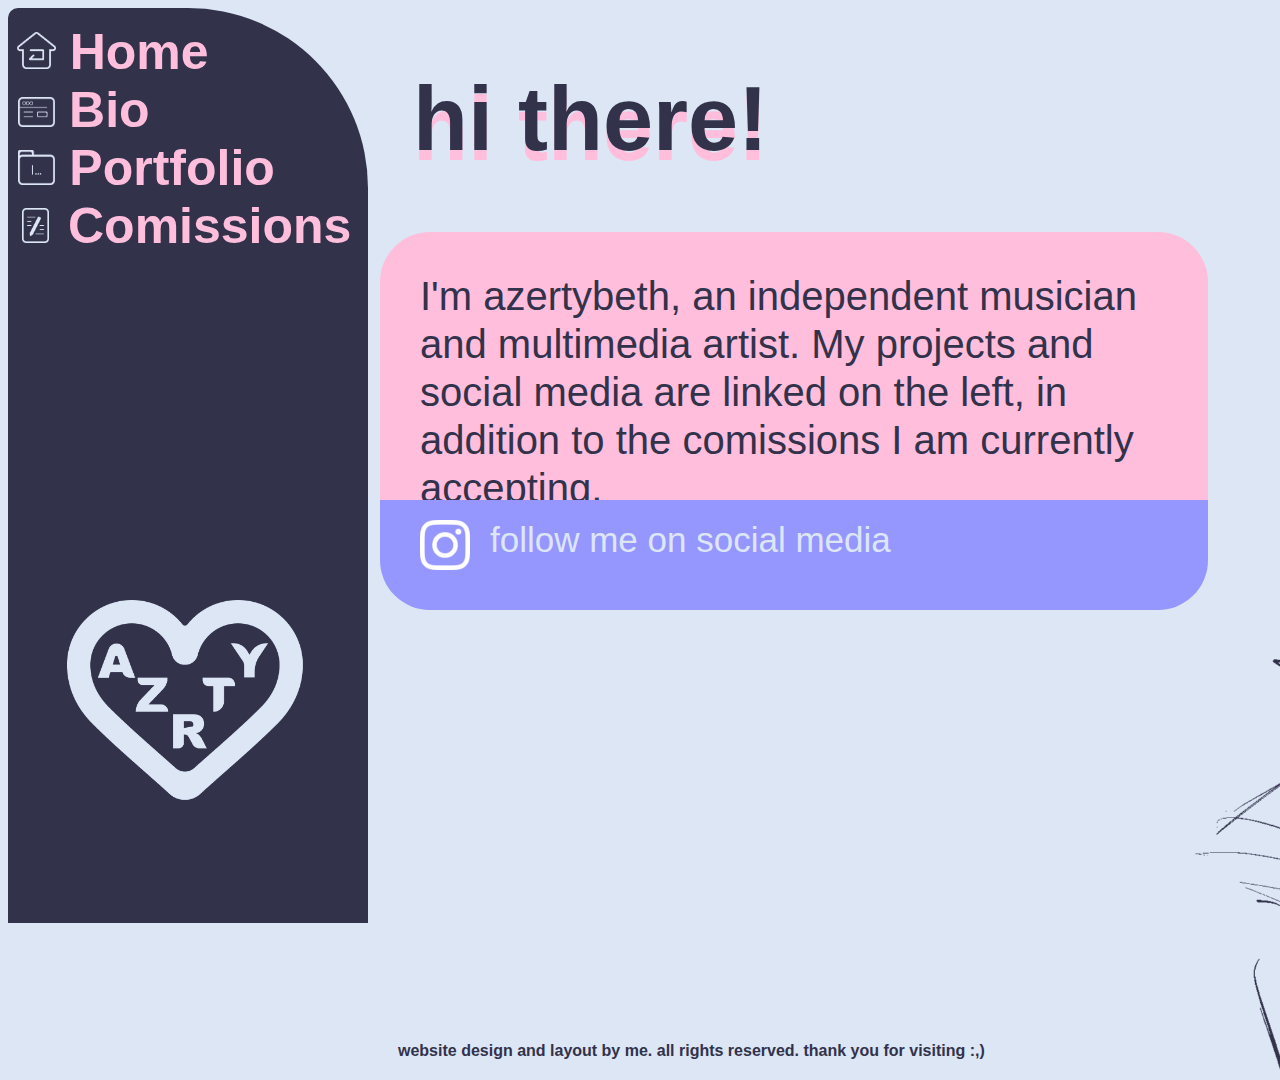
<file: index.html>
<!DOCTYPE html>
<html lang="en">
<meta charset="utf-8"/>
  <title>azertybeth</title>

  <!-- Side Bar -->
  <div class="sidebar">
    <a href="https://azertybeth.github.io/">
      <img class="nav_glyphs" id="home" src="Images/Home.png" style=height:37px>
      <span class="nav_text">Home</span>
    </a>
    <br>
    <a href="bio">
      <img class=nav_glyphs id=bio src="Images/Bio.png" style=height:30px>
      <span class=nav_text>Bio</span>
    </a>
    <br>
    <a href="portfolio">
      <img class=nav_glyphs id=portfolio src="Images/Port.png" style=height:35px>
      <span class=nav_text>Portfolio</span>
    </a>
    <br>
    <a href="commissions">
      <img class=nav_glyphs id=comms src="Images/Comms.png" style=height:35px>
      <span class=nav_text>Comissions</span>
    </a>
    <img id=logo src="Images/logo.png" style=height:200px>
  </div>

<!-- Main class exists to make room for sidebar -->
  <div class="main">
    <link rel="stylesheet" type="text/css" href="CSS/main.css"/>
    <body>
      <h1>hi there!</h1>
      <div id=main_body_text>
        <p>I'm <b>azertybeth</b>, an independent musician and multimedia artist. My projects and social media are linked on the left, in addition to the comissions I am currently accepting.
          </p>
      </div>
      <!-- drawing in lower text box -->
      <div id=sub_body_text_index>
        <a href="https://www.instagram.com/azertybeth/">
          <img src="Images/social-icons/insta-glyph.png" alt="instagram_logo"
            style=height:50px;>
          <span>follow me on social media</span>
        </a>
      </div>
      <img id=drawing src="Images/drawing.png" style=height:1300px;>
    </body>
  </div>

<!-- drawing in bottom background bar -->
  <div id=bottom_bkg_index>
    <span id=blurb> website design and layout by me. all rights reserved. thank you for visiting :,) </span>
  </div>
</html>
</file>
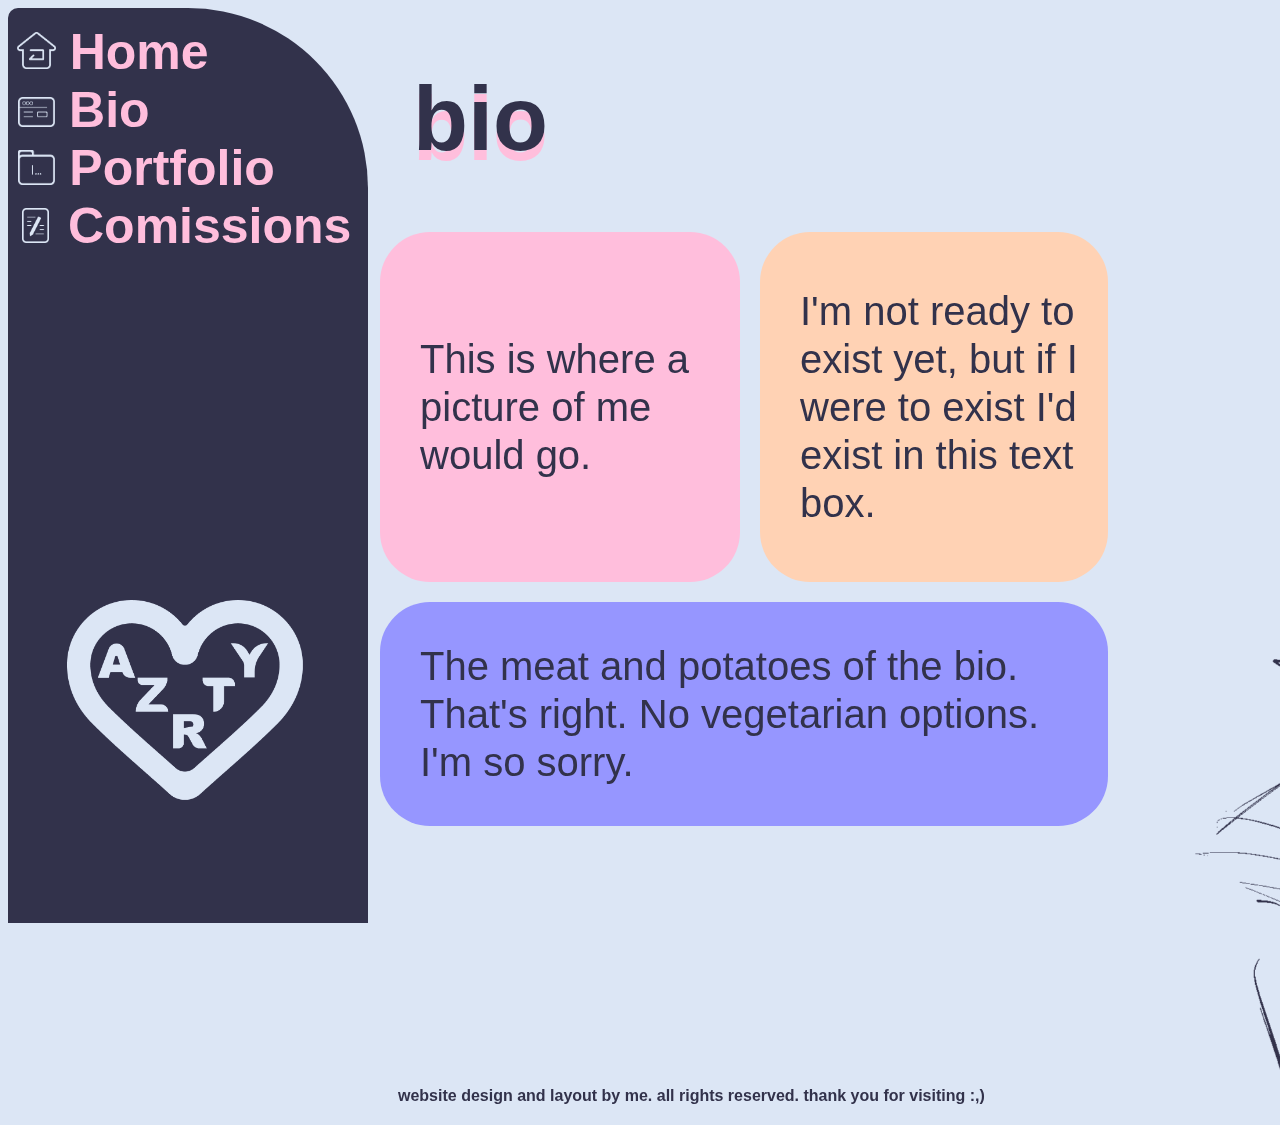
<file: bio.html>
<!DOCTYPE html>
<html lang="en">
<meta charset="utf-8"/>
  <title>azertybeth</title>

  <!-- Side Bar -->
  <div class="sidebar">
    <a href="https://azertybeth.github.io/">
      <img class="nav_glyphs" id="home" src="Images/Home.png" style=height:37px>
      <span class="nav_text">Home</span>
    </a>
    <br>
    <a href="bio">
      <img class=nav_glyphs id=bio src="Images/Bio.png" style=height:30px>
      <span class=nav_text>Bio</span>
    </a>
    <br>
    <a href="portfolio">
      <img class=nav_glyphs id=portfolio src="Images/Port.png" style=height:35px>
      <span class=nav_text>Portfolio</span>
    </a>
    <br>
    <a href="commissions">
      <img class=nav_glyphs id=comms src="Images/Comms.png" style=height:35px>
      <span class=nav_text>Comissions</span>
    </a>
    <img id=logo src="Images/logo.png" style=height:200px>
  </div>

  <!-- Main class exists to make room for sidebar -->
    <div class="main">
      <link rel="stylesheet" type="text/css" href="CSS/main.css"/>
      <body>
        <h1>bio</h1>
        <table>
          <tbody>
            <tr>
              <td id=header_img_bio>
                This is where a picture of me would go.
              </td>
              <td id=body_upper_bio>
                I'm not ready to exist yet, but if I were to exist I'd exist in this text box.
              </td>
            </tr>
            <tr>
              <td id=body_lower_bio colspan="2">
                The meat and potatoes of the bio. That's right. No vegetarian options. I'm so sorry.
              </td>
          </tbody>
        </table>
        <img id=drawing src="Images/drawing.png" style=height:1300px;>
      </body>
    </div>

<!-- drawing in bottom background bar -->
  <div id=bottom_bkg_port>
    <span id=blurb> website design and layout by me. all rights reserved. thank you for visiting :,) </span>
  </div>
</html>
</file>
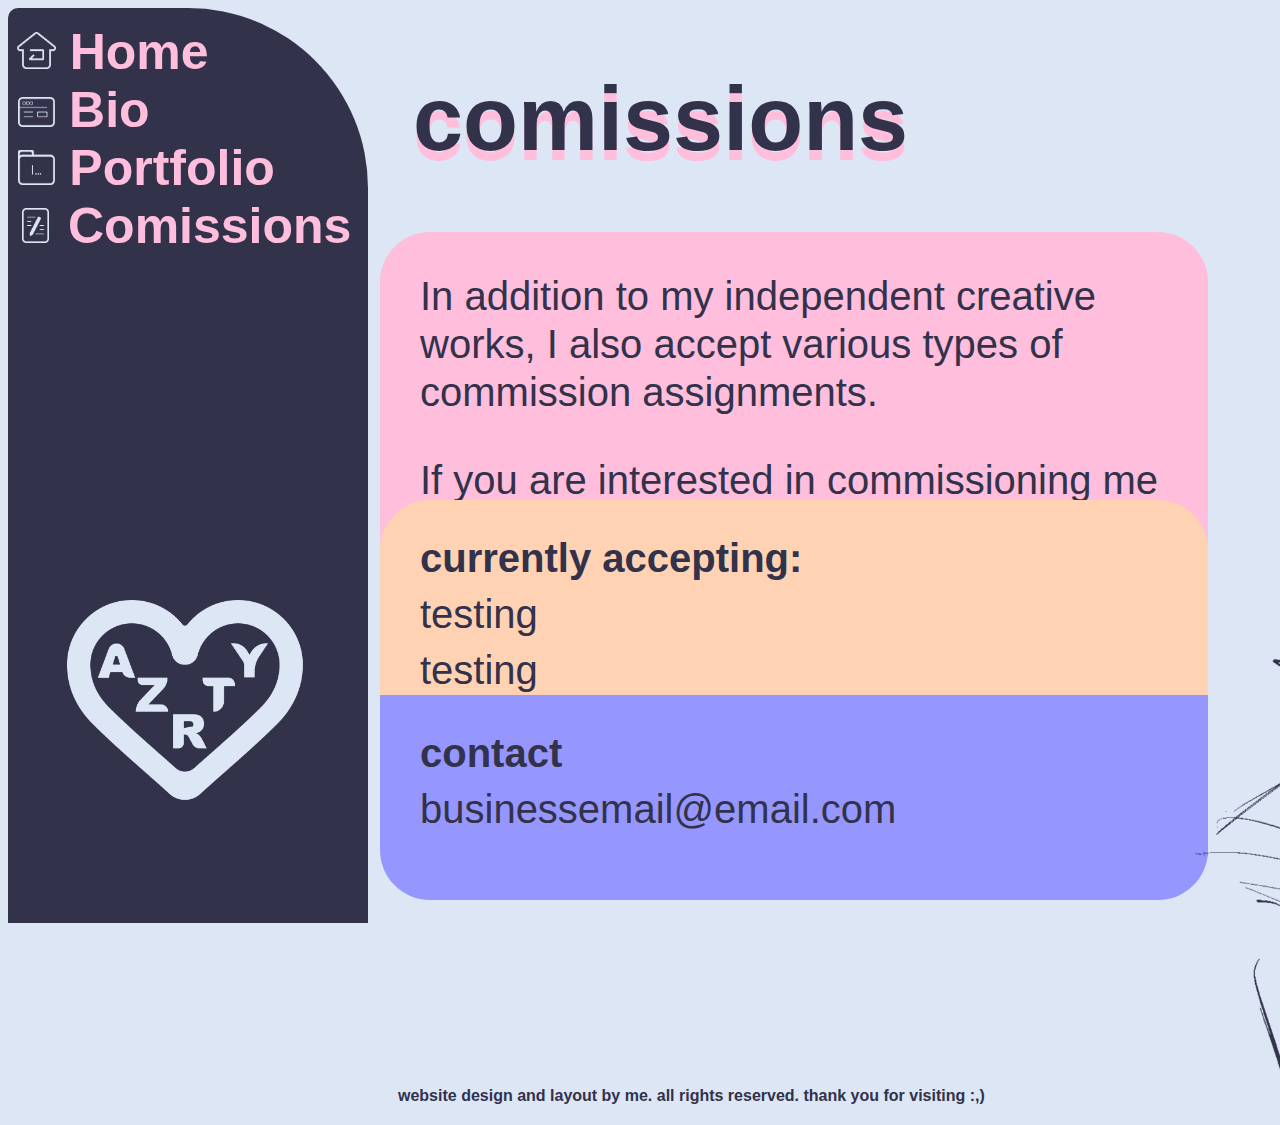
<file: commissions.html>
<!DOCTYPE html>
<html lang="en">
<meta charset="utf-8"/>
  <title>commissions — azertybeth</title>

  <!-- Side Bar -->
  <div class="sidebar">
    <a href="https://azertybeth.github.io/">
      <img class="nav_glyphs" id="home" src="Images/Home.png" style=height:37px>
      <span class="nav_text">Home</span>
    </a>
    <br>
    <a href="bio">
      <img class=nav_glyphs id=bio src="Images/Bio.png" style=height:30px>
      <span class=nav_text>Bio</span>
    </a>
    <br>
    <a href="portfolio">
      <img class=nav_glyphs id=portfolio src="Images/Port.png" style=height:35px>
      <span class=nav_text>Portfolio</span>
    </a>
    <br>
    <a href="commissions">
      <img class=nav_glyphs id=comms src="Images/Comms.png" style=height:35px>
      <span class=nav_text>Comissions</span>
    </a>
    <img id=logo src="Images/logo.png" style=height:200px>
  </div>

<!-- Main class exists to make room for sidebar -->
  <div class="main">
    <link rel="stylesheet" type="text/css" href="CSS/main.css"/>
    <body>
      <h1>comissions</h1>
      <div id=main_body_text>
        <p>In addition to my independent creative works, I also accept various types of commission assignments.
        </p>
        <p>If you are interested in commissioning me for something other than the project types I am currently accepting, please feel free inquire via email.
      </div>
      <div id=middle_body_text>
        <span>currently accepting:</span>
        <p>testing</p>
        <p>testing</p>
      </div>
      <div id=sub_body_text>
        <span>contact</span>
        <p>businessemail@email.com</p>
      </div>
      <img id=drawing src="Images/drawing.png" style=height:1300px;>
    </body>
  </div>

  <!-- drawing in bottom background bar -->
    <div id=bottom_bkg_comms>
      <span id=blurb> website design and layout by me. all rights reserved. thank you for visiting :,) </span>
    </div>
  </html>
</file>
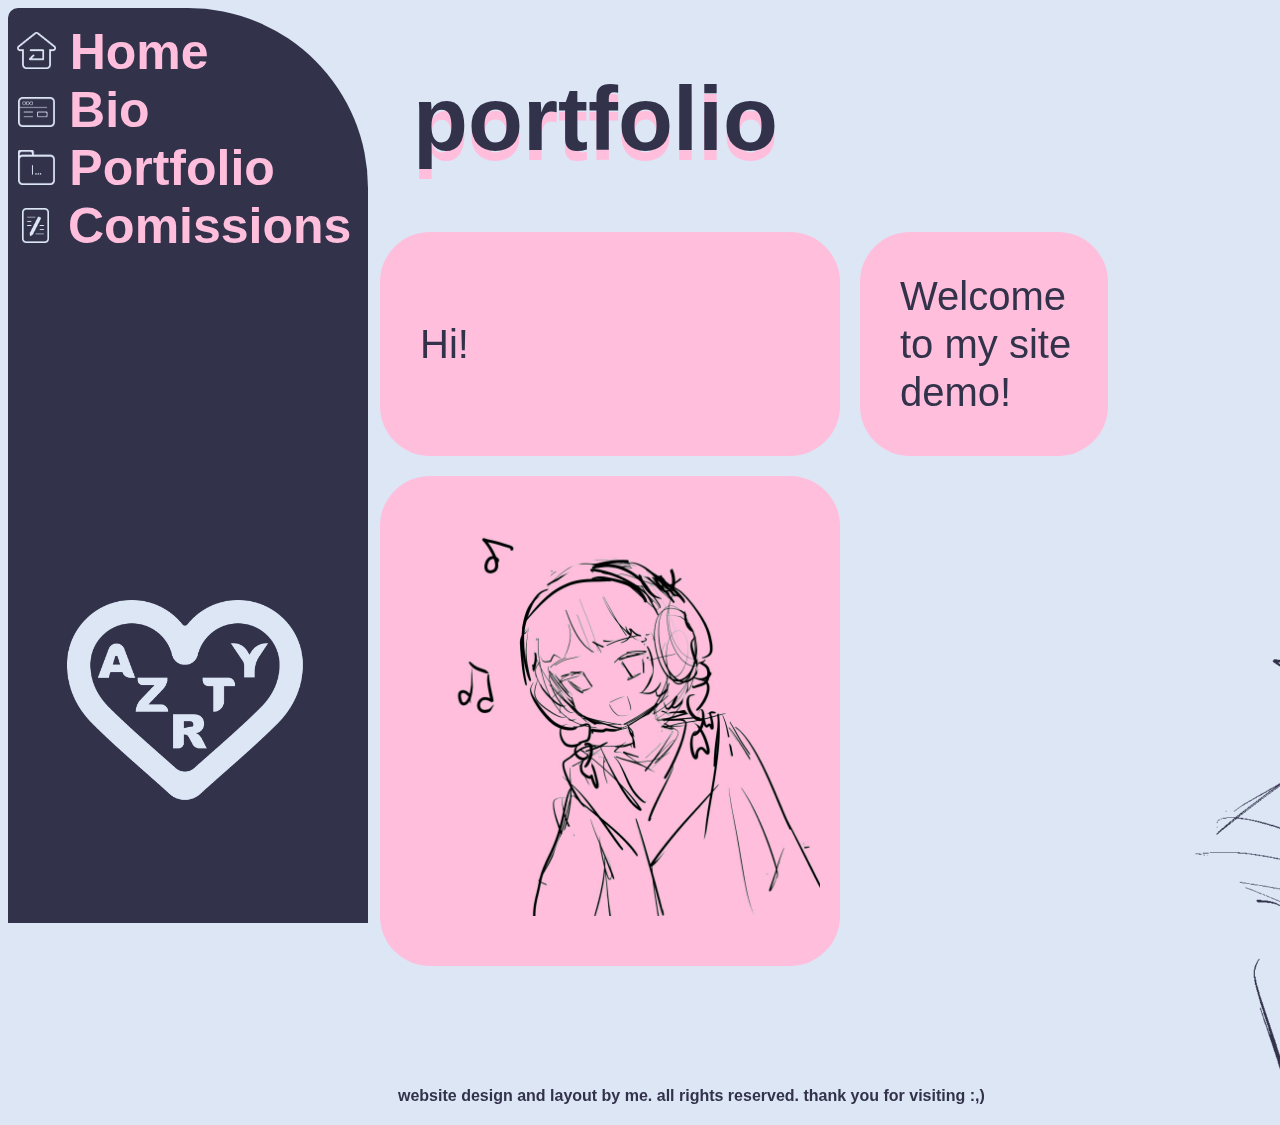
<file: portfolio.html>
<!DOCTYPE html>
<html lang="en">
<meta charset="utf-8"/>
  <title>azertybeth</title>

  <!-- Side Bar -->
  <div class="sidebar">
    <a href="https://azertybeth.github.io/">
      <img class="nav_glyphs" id="home" src="Images/Home.png" style=height:37px>
      <span class="nav_text">Home</span>
    </a>
    <br>
    <a href="bio">
      <img class=nav_glyphs id=bio src="Images/Bio.png" style=height:30px>
      <span class=nav_text>Bio</span>
    </a>
    <br>
    <a href="portfolio">
      <img class=nav_glyphs id=portfolio src="Images/Port.png" style=height:35px>
      <span class=nav_text>Portfolio</span>
    </a>
    <br>
    <a href="commissions">
      <img class=nav_glyphs id=comms src="Images/Comms.png" style=height:35px>
      <span class=nav_text>Comissions</span>
    </a>
    <img id=logo src="Images/logo.png" style=height:200px>
  </div>

<!-- Main class exists to make room for sidebar -->
  <div class="main">
    <link rel="stylesheet" type="text/css" href="CSS/main.css"/>
    <body>
      <h1>portfolio</h1>
      <table>
        <tbody>
          <tr>
            <td>Hi!</td>
            <td>Welcome to my site demo!</td>
          </tr>
          <tr>
            <td id=album_1>
              <a href="https://google.com">
                <img src="Images/demo-album-art.jpg">
              </a>
            </td>
        </tbody>
      </table>
      <img id=drawing src="Images/drawing.png" style=height:1300px;>
    </body>
  </div>

<!-- drawing in bottom background bar -->
  <div id=bottom_bkg_port>
    <span id=blurb> website design and layout by me. all rights reserved. thank you for visiting :,) </span>
  </div>
</html>
</file>
<file: CSS/main.css>
/* to fix side scrolling issue */
html, body {
    max-width: 100%;
    overflow-x: hidden;
}

/* just sidebar things ----------------------- */
.sidebar{
  overflow-x: hidden;
  background-color: rgb(50, 50, 75);
  width: 350px;
  height: 100%;
  padding-left: 10px;
  padding-top: 15px;
  position: fixed;
  border-radius: 10px 180px 0px 0px;
  z-index: 9;
}

/* sidebar buttons */
.sidebar a{
  color: rgb(255, 190, 220);
  text-decoration: none;
  font-family: 'arial';
  font-weight: bolder;
  font-size: 50px;
}

/* sidebar link highlight*/
.sidebar a:hover{
  color: rgb(220, 230, 245);
}

/* used to adjust only text part of
page links */
.nav_text{
  left: 50px;
  line-height: 20%;
  position: sticky;
}

/* specific glyph adjustments */
#comms{
  padding-left: 4px;
}
#home{
  margin-left: -1px;
}


/* site logo */
#logo{
  top: 600px;
  left: 67px;
  position: fixed;
}

/* ------------------------------------------- */
/* padding goes clockwise */


/* main is just to compensate for sidebar */
.main{
  padding-left: 375px;
}

h1{
    top: 10px;
    padding-left: 30px;
    font-weight: 700;
    color: rgb(50, 50, 75);
    font-family: 'arial';
    font-style: normal;
    font-size: 90px;
    text-decoration: none;
    padding-bottom: 0px;
    text-shadow: 0px 10px rgb(255, 190, 220);
}

/* text bubbles --------------------------------------- */
/* top text bubble */
#main_body_text{
  background-color: rgb(255, 190, 220);
  width: 60%;
  height: 50%;
  padding: 0px 20px 0px 40px;
  border-radius: 50px 50px 0px 0px;
  left: 380px;
  position: fixed;
  /* text properties */
  line-height: 120%;
  font-family: 'Helvetica';
  font-weight: 100;
  font-size: 40px;
  color: rgb(50, 50, 75);
}


#middle_body_text{
  background-color: rgb(255, 210, 180);
  width: 60%;
  height: 30%;
  padding: 50px 20px 0px 40px;
  border-radius: 50px 50px 50px 50px;
  position: fixed;
  bottom: 80px;
  left: 380px;
  z-index: 0;
  /* text properties */
  line-height: 40%;
  font-family: 'Helvetica';
  font-weight: 100;
  font-size: 40px;
  color: rgb(50, 50, 75);
}

#middle_body_text span{
  font-weight: bold;
}

#sub_body_text_index a{
  font-family: 'Helvetica';
  font-weight: normal;
  text-decoration: none;
  color: rgb(220, 230, 245);
  font-size: 35px;
}

#sub_body_text_index{
  padding: 20px 20px 0px 40px;
  background-color: rgb(150, 150, 255);
  width: 60%;
  height: 10%;
  border-radius: 0px 0px 50px 50px;
  bottom: 290px;
  left: 380px;
  position: absolute;
  z-index: 10;
}

#sub_body_text_index span{
  padding-left: 20px;
  position: absolute;
}

#sub_body_text{
  padding: 50px 20px 20px 40px;
  background-color: rgb(150, 150, 255);
  width: 60%;
  height: 15%;
  border-radius: 0px 0px 50px 50px;
  bottom: 0px;
  left: 380px;
  position: absolute;
  z-index: 10;
  /* text properties */
  line-height: 40%;
  font-family: 'Helvetica';
  font-weight: 100;
  font-size: 40px;
  color: rgb(50, 50, 75);
}

#sub_body_text span{
  font-weight: bold;
}
/*----------------------------------------------*/


/* draws in site bkg*/
body{
  background-color: rgb(220, 230, 245);
}

#drawing{
  padding-left: 750px;
  overflow-y: clip;
  position: fixed;
  z-index: 20;
  pointer-events: none;
}


/* invisible border that scrolls ---------*/
#bottom_bkg_index{
  height: 60%;
  width: 100%;
  bottom: 0px;
  top: 60%;
  left: 8px;
  background-color: rgb(220, 230, 245);
  position: absolute;
}

#bottom_bkg_comms{
  height: 35%;
  width: 100%;
  bottom: 0px;
  top: 90%;
  left: 8px;
  background-color: rgb(220, 230, 245);
  position: absolute;
}

#bottom_bkg_port{
  height: 35%;
  width: 100%;
  bottom: 0px;
  top: 90%;
  left: 8px;
  position: absolute;
}
/* -----------------------------------------*/

table{
  margin-top: -20px;
  max-width: 60%;
  table-layout: fixed;
  position: fixed;
  left: 360px;
  border-spacing: 20px 20px;
  /* text properties */
  line-height: 120%;
  font-family: 'Helvetica';
  font-weight: 100;
  font-size: 40px;
  color: rgb(50, 50, 75);
}

td {
    background-color: rgb(255, 190, 220);
    border-radius: 50px;
    text-align: left;
    padding: 40px 20px 40px 40px;
    overflow-x: hidden;
    overflow-y: hidden;
}

#header_img_bio{
  background-color: rgb(255, 190, 220);
  width: 300px;
  height: 350px;
  padding: 0px 20px 0px 40px;
  /* text properties */
  line-height: 120%;
  font-family: 'Helvetica';
  font-weight: 100;
  font-size: 40px;
  color: rgb(50, 50, 75);
}

#body_upper_bio{
  background-color: rgb(255, 210, 180);
}

#body_lower_bio{
  background-color: rgb(150, 150, 255);
}


/* album artworks for Portfolio go here */
#album_1 img{
  height: 400px;
}

/* thank you blurb */
#blurb{
  font-family: "Helvetica";
  font-weight: bold;
  color: rgb(50, 50, 75);
  left: 390px;
  bottom: 20px;
  z-index: 11;
  position: absolute;
}
</file>
